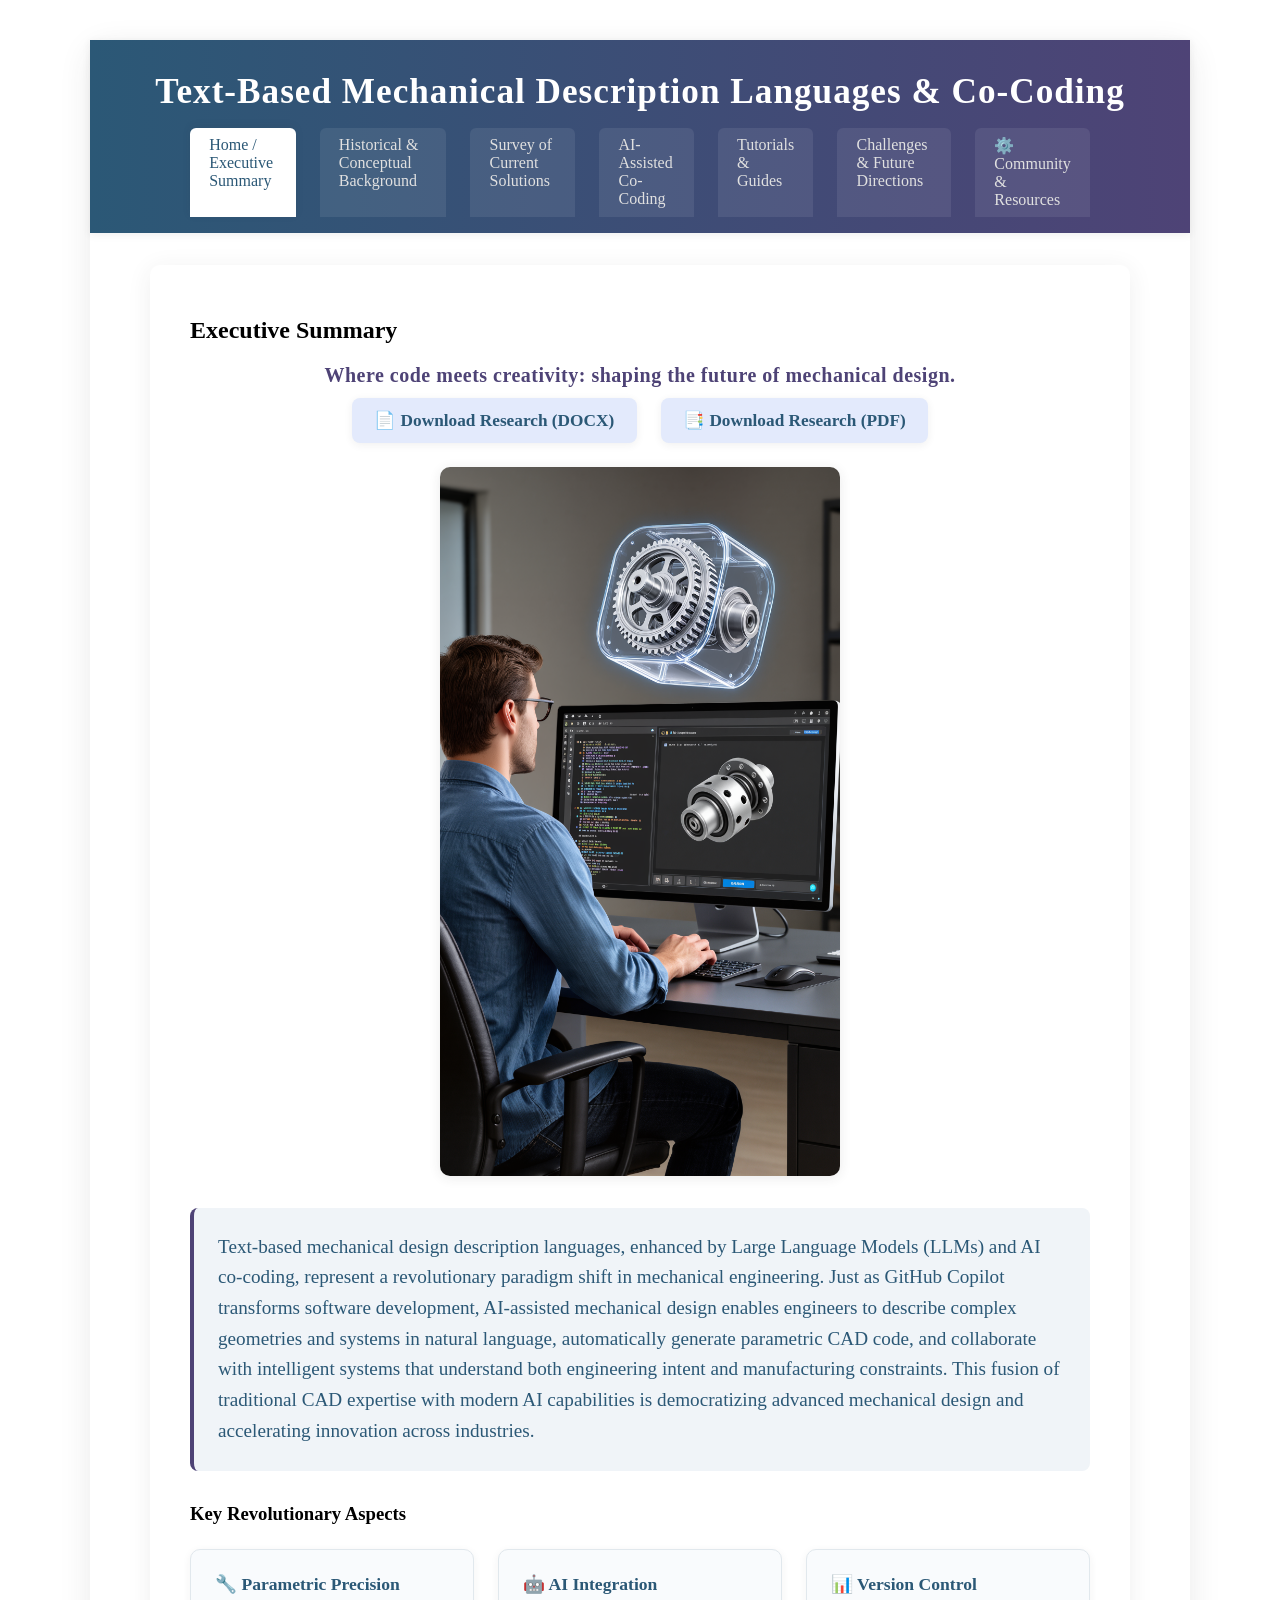
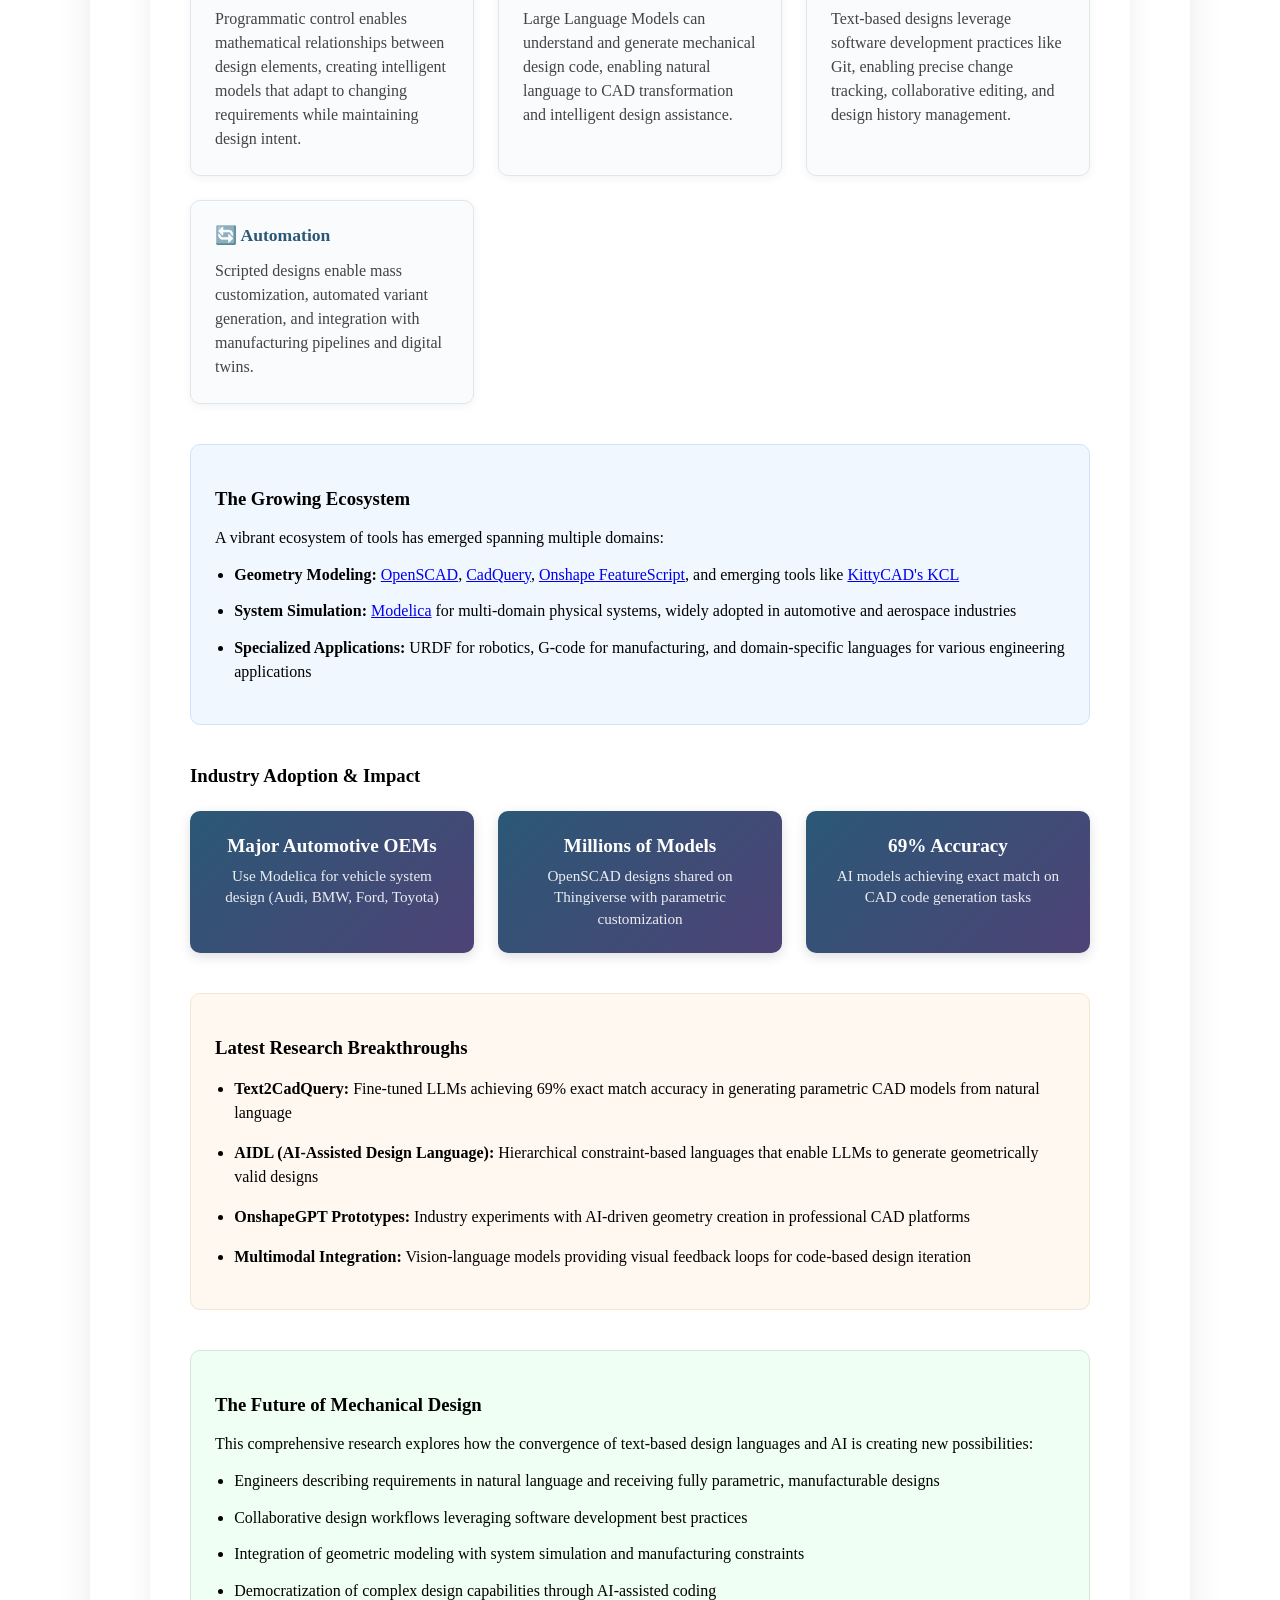
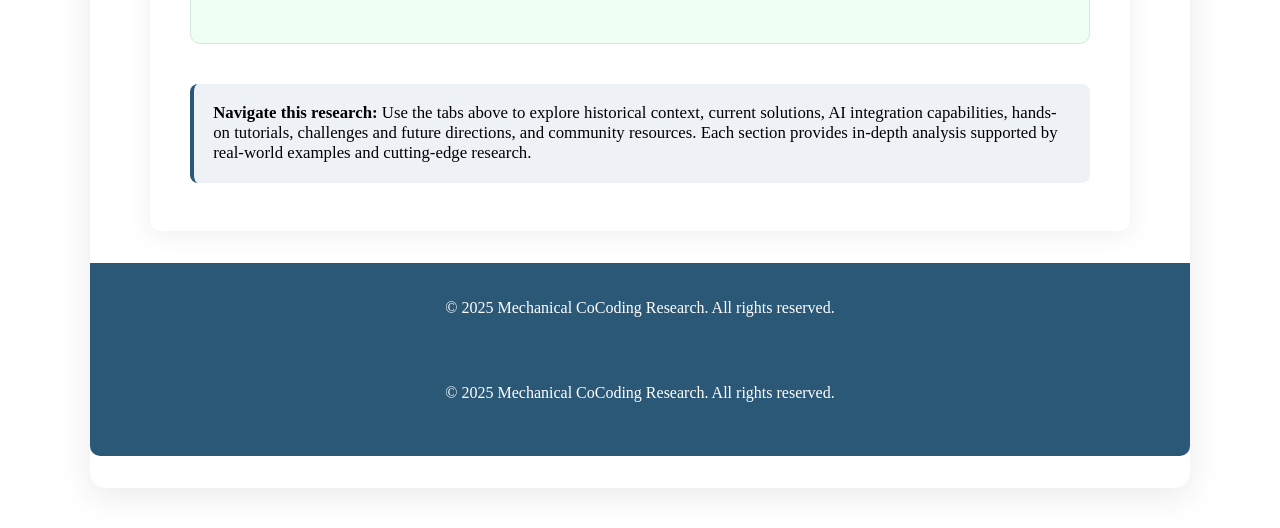
<file: index.html>
<!DOCTYPE html>
<html lang="en">
<head>
    <meta charset="UTF-8">
    <meta name="viewport" content="width=device-width, initial-scale=1.0">
    <title>Text-Based Mechanical Design & Co-Coding Research</title>
    <meta name="description" content="Comprehensive research on text-based mechanical description languages and AI-assisted co-coding for mechanical design">
    <link rel="icon" type="image/svg+xml" href="favicon.svg">
    <link rel="stylesheet" href="style.css">
    <script defer src="script.js"></script>
</head>
<body>
    <div class="site-container">
        <header>
            <h1>Text-Based Mechanical Description Languages & Co-Coding</h1>
            <nav>
                <div class="nav-container">
                    <ul id="tabs">
                <li class="tab active" data-tab="home">Home / Executive Summary</li>
                <li class="tab" data-tab="background">Historical & Conceptual Background</li>
                <li class="tab" data-tab="solutions">Survey of Current Solutions</li>
                <li class="tab" data-tab="ai">AI-Assisted Co-Coding</li>
                <li class="tab" data-tab="tutorials">Tutorials & Guides</li>
                <li class="tab" data-tab="challenges">Challenges & Future Directions</li>
                <li class="tab" data-tab="community">⚙️ Community & Resources</li>
                </ul>
            </div>
        </nav>
    </header>
    <main>
        <section id="home" class="tab-content active">
            <h2>Executive Summary</h2>
            <div class="slogan-block">
                <span class="slogan">Where code meets creativity: shaping the future of mechanical design.</span>
            </div>
            <div class="main-links">
                <a href="Text-Based Mechanical Description Languages and Co-Coding for Mechanical Design.docx" class="doc-link" target="_blank">
                    📄 Download Research (DOCX)
                </a>
                <a href="Text-Based Mechanical Description Languages and Co-Coding for Mechanical Design.pdf" class="pdf-link" target="_blank">
                    📑 Download Research (PDF)
                </a>
            </div>
            <div class="hero-image">
                <img src="openning image.png" alt="Mechanical Design & Coding" style="max-width:400px;width:100%;margin:1.5rem auto;display:block;" />
            </div>
            
            <div class="executive-summary">
                                <p class="summary-lead">
                    Text-based mechanical design description languages, enhanced by Large Language Models (LLMs) and AI co-coding, represent a revolutionary paradigm shift in mechanical engineering. Just as GitHub Copilot transforms software development, AI-assisted mechanical design enables engineers to describe complex geometries and systems in natural language, automatically generate parametric CAD code, and collaborate with intelligent systems that understand both engineering intent and manufacturing constraints. This fusion of traditional CAD expertise with modern AI capabilities is democratizing advanced mechanical design and accelerating innovation across industries.
                </p>
                
                <div class="key-points">
                    <h3>Key Revolutionary Aspects</h3>
                    <div class="point-grid">
                        <div class="point-item">
                            <h4>🔧 Parametric Precision</h4>
                            <p>Programmatic control enables mathematical relationships between design elements, creating intelligent models that adapt to changing requirements while maintaining design intent.</p>
                        </div>
                        <div class="point-item">
                            <h4>🤖 AI Integration</h4>
                            <p>Large Language Models can understand and generate mechanical design code, enabling natural language to CAD transformation and intelligent design assistance.</p>
                        </div>
                        <div class="point-item">
                            <h4>📊 Version Control</h4>
                            <p>Text-based designs leverage software development practices like Git, enabling precise change tracking, collaborative editing, and design history management.</p>
                        </div>
                        <div class="point-item">
                            <h4>🔄 Automation</h4>
                            <p>Scripted designs enable mass customization, automated variant generation, and integration with manufacturing pipelines and digital twins.</p>
                        </div>
                    </div>
                </div>

                <div class="ecosystem-overview">
                    <h3>The Growing Ecosystem</h3>
                    <p>A vibrant ecosystem of tools has emerged spanning multiple domains:</p>
                    <ul class="ecosystem-list">
                        <li><strong>Geometry Modeling:</strong> <a href="https://openscad.org/" target="_blank">OpenSCAD</a>, <a href="https://cadquery.readthedocs.io/" target="_blank">CadQuery</a>, <a href="https://featurescript.onshape.com/" target="_blank">Onshape FeatureScript</a>, and emerging tools like <a href="https://zoo.dev" target="_blank">KittyCAD's KCL</a></li>
                        <li><strong>System Simulation:</strong> <a href="https://www.modelica.org/" target="_blank">Modelica</a> for multi-domain physical systems, widely adopted in automotive and aerospace industries</li>
                        <li><strong>Specialized Applications:</strong> URDF for robotics, G-code for manufacturing, and domain-specific languages for various engineering applications</li>
                    </ul>
                </div>

                <div class="industry-impact">
                    <h3>Industry Adoption & Impact</h3>
                    <div class="impact-stats">
                        <div class="stat-item">
                            <span class="stat-number">Major Automotive OEMs</span>
                            <span class="stat-desc">Use Modelica for vehicle system design (Audi, BMW, Ford, Toyota)</span>
                        </div>
                        <div class="stat-item">
                            <span class="stat-number">Millions of Models</span>
                            <span class="stat-desc">OpenSCAD designs shared on Thingiverse with parametric customization</span>
                        </div>
                        <div class="stat-item">
                            <span class="stat-number">69% Accuracy</span>
                            <span class="stat-desc">AI models achieving exact match on CAD code generation tasks</span>
                        </div>
                    </div>
                </div>

                <div class="research-highlights">
                    <h3>Latest Research Breakthroughs</h3>
                    <ul>
                        <li><strong>Text2CadQuery:</strong> Fine-tuned LLMs achieving 69% exact match accuracy in generating parametric CAD models from natural language</li>
                        <li><strong>AIDL (AI-Assisted Design Language):</strong> Hierarchical constraint-based languages that enable LLMs to generate geometrically valid designs</li>
                        <li><strong>OnshapeGPT Prototypes:</strong> Industry experiments with AI-driven geometry creation in professional CAD platforms</li>
                        <li><strong>Multimodal Integration:</strong> Vision-language models providing visual feedback loops for code-based design iteration</li>
                    </ul>
                </div>

                <div class="future-vision">
                    <h3>The Future of Mechanical Design</h3>
                    <p>This comprehensive research explores how the convergence of text-based design languages and AI is creating new possibilities:</p>
                    <ul>
                        <li>Engineers describing requirements in natural language and receiving fully parametric, manufacturable designs</li>
                        <li>Collaborative design workflows leveraging software development best practices</li>
                        <li>Integration of geometric modeling with system simulation and manufacturing constraints</li>
                        <li>Democratization of complex design capabilities through AI-assisted coding</li>
                    </ul>
                </div>

                <p class="site-navigation"><strong>Navigate this research:</strong> Use the tabs above to explore historical context, current solutions, AI integration capabilities, hands-on tutorials, challenges and future directions, and community resources. Each section provides in-depth analysis supported by real-world examples and cutting-edge research.</p>
            </div>
        </section>
        <section id="background" class="tab-content">
            <h2>Historical & Conceptual Background</h2>
            
            <div class="timeline-section">
                <h3>Evolution of Mechanical Design Paradigms</h3>
                
                <div class="timeline">
                    <div class="timeline-item">
                        <div class="timeline-marker">1963</div>
                        <div class="timeline-content">
                            <h4>Sketchpad Revolution</h4>
                            <p>Ivan Sutherland's <a href="https://en.wikipedia.org/wiki/Sketchpad" target="_blank">Sketchpad</a> introduced the first graphical user interface for design, establishing the foundation for visual interaction paradigms that would dominate CAD for decades.</p>
                        </div>
                    </div>
                    
                    <div class="timeline-item">
                        <div class="timeline-marker">1970s</div>
                        <div class="timeline-content">
                            <h4>PADL - The First Text-Based CAD Language</h4>
                            <p>Herb Voelcker developed <a href="https://en.wikipedia.org/wiki/Part_and_Assembly_Description_Language" target="_blank">PADL</a> (Part and Assembly Description Language), a formal language for solid modeling that was ahead of its time. PADL introduced the revolutionary concept of capturing geometry in human-readable code format, influencing early CAD systems and establishing the theoretical foundation for programmatic design.</p>
                        </div>
                    </div>
                    
                    <div class="timeline-item">
                        <div class="timeline-marker">1980s-90s</div>
                        <div class="timeline-content">
                            <h4>Parametric CAD Renaissance</h4>
                            <p>The rise of parametric CAD reintroduced programming concepts through dimensional parameters and constraints. However, these powerful capabilities remained locked within proprietary binary formats, limiting transparency and collaborative potential.</p>
                        </div>
                    </div>
                    
                    <div class="timeline-item">
                        <div class="timeline-marker">2010</div>
                        <div class="timeline-content">
                            <h4>OpenSCAD: Open Source Text-Based CAD</h4>
                            <p><a href="https://openscad.org/" target="_blank">OpenSCAD</a> emerged as the first widely adopted open-source text-based CAD tool, demonstrating that script-based design could be both powerful and accessible. It enabled the maker community to create parametric, version-controllable designs.</p>
                        </div>
                    </div>
                    
                    <div class="timeline-item">
                        <div class="timeline-marker">2020s</div>
                        <div class="timeline-content">
                            <h4>AI-Assisted Design Era</h4>
                            <p>Large Language Models and tools like GitHub Copilot began revolutionizing text-based design, making programmatic CAD accessible to non-programmers and enabling natural language to CAD transformation.</p>
                        </div>
                    </div>
                </div>
            </div>

            <div class="conceptual-foundations">
                <h3>Conceptual Foundations & Philosophy</h3>
                
                <div class="philosophy-grid">
                    <div class="philosophy-item">
                        <h4>🎯 Precision & Repeatability</h4>
                        <p>Text descriptions are unambiguous and capture design logic through loops, conditionals, and mathematical formulas that would be cumbersome to manage through GUI interactions. Every aspect of the design process is explicit and reproducible.</p>
                    </div>
                    
                    <div class="philosophy-item">
                        <h4>🔍 Transparency</h4>
                        <p>Unlike opaque binary CAD files, text-based designs can be read and understood by both humans and machines. The complete construction process is visible, making design intent clear and modifications straightforward.</p>
                    </div>
                    
                    <div class="philosophy-item">
                        <h4>🔄 Parametric Templates</h4>
                        <p>Designs become easily adjustable templates where changing a few values regenerates the entire model. This fosters reuse and adaptation, enabling mass customization and design variant exploration.</p>
                    </div>
                    
                    <div class="philosophy-item">
                        <h4>🤝 Collaborative Engineering</h4>
                        <p>Text files enable software development practices like version control, diff comparison, and collaborative editing. Teams can track changes precisely and merge contributions seamlessly.</p>
                    </div>
                </div>
            </div>

            <div class="market-evolution">
                <h3>Market Evolution & Adoption Patterns</h3>
                
                <div class="adoption-analysis">
                    <div class="adoption-phase">
                        <h4>Early Phase (1970s-2000s): Research & Niche Use</h4>
                        <ul>
                            <li>Text-based modeling limited to researchers and programmers</li>
                            <li>Complex free-form surfaces easier to sculpt in GUI environments</li>
                            <li>Code-based CAD represented only ~1% of overall CAD market</li>
                            <li>Primarily used for highly regular/parametric designs (gears, enclosures, lattice structures)</li>
                        </ul>
                    </div>
                    
                    <div class="adoption-phase">
                        <h4>Growth Phase (2000s-2010s): Open Source Community</h4>
                        <ul>
                            <li>OpenSCAD democratized script-based CAD for maker communities</li>
                            <li>Thingiverse Customizer enabled GUI interaction with parametric code</li>
                            <li>Open hardware projects adopted text-based designs for reproducibility</li>
                            <li>Version control advantages became apparent for collaborative projects</li>
                        </ul>
                    </div>
                    
                    <div class="adoption-phase">
                        <h4>Acceleration Phase (2010s-Present): Industry Integration</h4>
                        <ul>
                            <li>Onshape introduced FeatureScript for commercial CAD platforms</li>
                            <li>Modelica gained widespread adoption in automotive and aerospace</li>
                            <li>AI/LLM integration dramatically lowered barriers to entry</li>
                            <li>Hybrid GUI-code workflows emerged in professional environments</li>
                        </ul>
                    </div>
                </div>
            </div>

            <div class="paradigm-comparison">
                <h3>Text-Based vs. Traditional CAD Paradigms</h3>
                
                <table class="comparison-table">
                    <thead>
                        <tr>
                            <th>Aspect</th>
                            <th>Traditional GUI-Based CAD</th>
                            <th>Text-Based Design Languages</th>
                        </tr>
                    </thead>
                    <tbody>
                        <tr>
                            <td><strong>Design Process</strong></td>
                            <td>Interactive sketching, feature manipulation</td>
                            <td>Declarative programming, algorithmic construction</td>
                        </tr>
                        <tr>
                            <td><strong>Parametrization</strong></td>
                            <td>GUI-driven parameter editing</td>
                            <td>Direct variable manipulation in code</td>
                        </tr>
                        <tr>
                            <td><strong>Version Control</strong></td>
                            <td>Binary file comparison, limited diff capability</td>
                            <td>Line-by-line change tracking, Git integration</td>
                        </tr>
                        <tr>
                            <td><strong>Collaboration</strong></td>
                            <td>File sharing, check-in/check-out systems</td>
                            <td>Distributed version control, merge capabilities</td>
                        </tr>
                        <tr>
                            <td><strong>Automation</strong></td>
                            <td>Macro recording, limited scripting</td>
                            <td>Full programmatic control, AI assistance</td>
                        </tr>
                        <tr>
                            <td><strong>Learning Curve</strong></td>
                            <td>Intuitive for visual thinkers</td>
                            <td>Requires programming concepts</td>
                        </tr>
                        <tr>
                            <td><strong>Design Intent</strong></td>
                            <td>Implicit in feature history</td>
                            <td>Explicit in code logic and comments</td>
                        </tr>
                    </tbody>
                </table>
            </div>

            <div class="current-landscape">
                <h3>Today's Landscape: Convergence & Innovation</h3>
                
                <p>The landscape is rapidly evolving as the boundaries between text-based and traditional CAD blur. Modern developments include:</p>
                
                <div class="landscape-trends">
                    <div class="trend-item">
                        <h4>🔬 AI-Powered Design Generation</h4>
                        <p>Large Language Models can now interpret natural language design requirements and generate functional CAD code, dramatically lowering the barrier to entry for programmatic design.</p>
                    </div>
                    
                    <div class="trend-item">
                        <h4>🏭 Industrial Adoption</h4>
                        <p>Major automotive manufacturers (Audi, BMW, Ford, Toyota) extensively use Modelica for vehicle system design, while companies like PTC explore AI integration in commercial CAD platforms.</p>
                    </div>
                    
                    <div class="trend-item">
                        <h4>🌐 Cloud-Native Platforms</h4>
                        <p>Services like KittyCAD are building cloud-native CAD platforms specifically designed for text-based design and AI integration, suggesting a fundamental shift in how CAD infrastructure is conceived.</p>
                    </div>
                    
                    <div class="trend-item">
                        <h4>🔧 Hybrid Workflows</h4>
                        <p>Modern CAD platforms increasingly offer both GUI and scripting interfaces, allowing engineers to choose the best approach for each design task or combine both methods seamlessly.</p>
                    </div>
                </div>
            </div>

            <div class="key-resources">
                <h3>Key Historical References & Resources</h3>
                <ul>
                    <li><a href="https://en.wikipedia.org/wiki/Part_and_Assembly_Description_Language" target="_blank">PADL (Part and Assembly Description Language)</a> - The foundational text-based solid modeling language</li>
                    <li><a href="https://en.wikipedia.org/wiki/Sketchpad" target="_blank">Sketchpad</a> - The first graphical CAD system that established GUI paradigms</li>
                    <li><a href="https://openscad.org/" target="_blank">OpenSCAD</a> - The breakthrough open-source text-based CAD tool</li>
                    <li><a href="https://cadquery.readthedocs.io/" target="_blank">CadQuery</a> - Modern Python-based CAD scripting framework</li>
                    <li><a href="https://www.modelica.org/" target="_blank">Modelica</a> - Industry-standard equation-based system modeling language</li>
                    <li><a href="https://featurescript.onshape.com/" target="_blank">Onshape FeatureScript</a> - Commercial CAD platform's scripting language</li>
                    <li><a href="https://en.wikipedia.org/wiki/Hardware_description_language" target="_blank">Hardware Description Languages</a> - The electronic design automation precedent</li>
                </ul>
            </div>

            <div class="section-footer">
                <p><strong>Deep Dive:</strong> For comprehensive historical analysis and detailed technical comparisons, see the <a href="Text-Based Mechanical Description Languages and Co-Coding for Mechanical Design.pdf" target="_blank">full research report (PDF)</a> or <a href="Text-Based Mechanical Description Languages and Co-Coding for Mechanical Design.docx" target="_blank">download the DOCX version</a>.</p>
            </div>
        </section>
        <section id="solutions" class="tab-content">
            <h2>Survey of Current Solutions</h2>
            <p>
                The landscape of text-based mechanical description languages and tools is rapidly expanding. Below is an overview of the most prominent solutions, their capabilities, and use cases in both industry and maker communities.
            </p>
            <h3>Major Tools & Languages</h3>
            <ul>
                <li><strong><a href="https://openscad.org/" target="_blank">OpenSCAD</a></strong>: An open-source scripting language and tool focused on constructive solid geometry (CSG). It excels at parametric designs and is widely used in 3D printing and open hardware projects. <a href="https://www.thingiverse.com/customizer" target="_blank">Thingiverse Customizer</a> integrates OpenSCAD for easy model customization.</li>
                <li><strong><a href="https://cadquery.readthedocs.io/en/latest/" target="_blank">CadQuery</a></strong>: A Python-based CAD scripting framework that wraps the powerful OpenCASCADE geometry kernel. CadQuery offers a high-level, design-intent-driven API and is suitable for complex, parametric models.</li>
                <li><strong><a href="https://www.modelica.org/" target="_blank">Modelica</a></strong>: An equation-based, object-oriented language for modeling complex mechanical, electrical, and multi-domain systems. Widely used in automotive and industrial simulation.</li>
                <li><strong><a href="https://featurescript.onshape.com/" target="_blank">Onshape FeatureScript</a></strong>: A custom scripting language for Onshape’s cloud CAD platform, enabling users to create custom features and automate design workflows.</li>
                <li><strong><a href="https://www.freecadweb.org/" target="_blank">FreeCAD</a></strong>: An open-source parametric 3D modeler with Python scripting support, suitable for both beginners and advanced users.</li>
            </ul>
            <h3>Feature Comparison</h3>
            <table class="feature-table">
                <thead>
                    <tr>
                        <th>Tool</th>
                        <th>Language</th>
                        <th>Parametric</th>
                        <th>Simulation</th>
                        <th>Open Source</th>
                        <th>Industry Use</th>
                    </tr>
                </thead>
                <tbody>
                    <tr>
                        <td><a href="https://openscad.org/" target="_blank">OpenSCAD</a></td>
                        <td>Custom</td>
                        <td>Yes</td>
                        <td>No</td>
                        <td>Yes</td>
                        <td>Hobbyist</td>
                    </tr>
                    <tr>
                        <td><a href="https://cadquery.readthedocs.io/en/latest/" target="_blank">CadQuery</a></td>
                        <td>Python</td>
                        <td>Yes</td>
                        <td>No</td>
                        <td>Yes</td>
                        <td>Industry/Hobbyist</td>
                    </tr>
                    <tr>
                        <td><a href="https://www.modelica.org/" target="_blank">Modelica</a></td>
                        <td>Modelica</td>
                        <td>Yes</td>
                        <td>Yes</td>
                        <td>Yes</td>
                        <td>Industry</td>
                    </tr>
                    <tr>
                        <td><a href="https://featurescript.onshape.com/" target="_blank">FeatureScript</a></td>
                        <td>Custom (JavaScript-like)</td>
                        <td>Yes</td>
                        <td>No</td>
                        <td>No</td>
                        <td>Industry</td>
                    </tr>
                    <tr>
                        <td><a href="https://www.freecadweb.org/" target="_blank">FreeCAD</a></td>
                        <td>Python</td>
                        <td>Yes</td>
                        <td>Limited</td>
                        <td>Yes</td>
                        <td>Industry/Hobbyist</td>
                    </tr>
                </tbody>
            </table>
            <h3>Community Resources</h3>
            <ul>
                <li><a href="https://forum.openscad.org/" target="_blank">OpenSCAD Forum</a></li>
                <li><a href="https://forum.freecad.org/" target="_blank">FreeCAD Forum</a></li>
                <li><a href="https://stackoverflow.com/questions/tagged/cadquery" target="_blank">CadQuery on Stack Overflow</a></li>
                <li><a href="https://www.modelica.org/community" target="_blank">Modelica Community</a></li>
            </ul>
            <h3>Case Studies & Community Examples</h3>
            <ul>
                <li><a href="https://www.thingiverse.com/" target="_blank">Thingiverse</a>: Community-driven repository of 3D printable models, many created with OpenSCAD scripts.</li>
                <li><a href="https://www.openmodelica.org/" target="_blank">OpenModelica</a>: Open-source Modelica-based simulation environment used in automotive and industrial applications.</li>
                <li><a href="https://cadquery.readthedocs.io/en/latest/examples.html" target="_blank">CadQuery Example Gallery</a>: Showcase of parametric CAD models built with CadQuery.</li>
                <li><a href="https://forum.freecad.org/" target="_blank">FreeCAD Forum</a>: Active community sharing scripts, models, and tutorials.</li>
            </ul>
            <p>
                For more details, see the <a href="Text-Based Mechanical Description Languages and Co-Coding for Mechanical Design.pdf" target="_blank">full research report (PDF)</a> or <a href="Text-Based Mechanical Description Languages and Co-Coding for Mechanical Design.docx" target="_blank">download the DOCX</a>.
            </p>
        </section>
        <section id="ai" class="tab-content">
            <h3>Video Showcase</h3>
            <div class="video-grid">
                <div class="video-item">
                    <iframe width="360" height="215" src="https://www.youtube.com/embed/KrFttd5D1cw" title="AI-Assisted Mechanical Design Example 1" frameborder="0" allowfullscreen></iframe>
                    <p>AI-Assisted Mechanical Design Example 1</p>
                </div>
                <div class="video-item">
                    <iframe width="360" height="215" src="https://www.youtube.com/embed/UNAvnAT9nZY" title="AI-Assisted Mechanical Design Example 2" frameborder="0" allowfullscreen></iframe>
                    <p>AI-Assisted Mechanical Design Example 2</p>
                </div>
                <div class="video-item">
                    <iframe width="360" height="215" src="https://www.youtube.com/embed/HLbMCvdClrM" title="AI-Assisted Mechanical Design Example 3" frameborder="0" allowfullscreen></iframe>
                    <p>AI-Assisted Mechanical Design Example 3</p>
                </div>
                <div class="video-item">
                    <iframe width="360" height="215" src="https://www.youtube.com/embed/0Di3yByqEIo" title="AI-Assisted Mechanical Design Example 4" frameborder="0" allowfullscreen></iframe>
                    <p>AI-Assisted Mechanical Design Example 4</p>
                </div>
            </div>
            <h2>AI-Assisted Co-Coding</h2>
            <p>
                The integration of artificial intelligence, especially large language models (LLMs), is transforming how engineers and designers interact with text-based mechanical description languages. AI-assisted co-coding leverages tools like <a href="https://github.com/features/copilot" target="_blank">GitHub Copilot</a> and other LLMs to generate, autocomplete, and optimize CAD scripts and parametric models from natural language or partial code.
            </p>
            <h3>Key Capabilities</h3>
            <ul>
                <li><strong>Natural Language to CAD:</strong> AI can translate design requirements or descriptions into code for tools like OpenSCAD, CadQuery, or Modelica.</li>
                <li><strong>Auto-completion & Suggestions:</strong> LLMs assist with code completion, error correction, and design space exploration.</li>
                <li><strong>Design Optimization:</strong> AI can propose parametric variations, optimize geometry, and automate repetitive tasks.</li>
                <li><strong>Integration with Workflows:</strong> AI tools are increasingly being integrated into CAD platforms and IDEs, streamlining the design process.</li>
            </ul>
            <h3>Examples & Resources</h3>
            <ul>
                <li><a href="https://github.com/features/copilot" target="_blank">GitHub Copilot</a>: AI-powered code completion and generation for mechanical design scripts.</li>
                <li><a href="https://blog.openscad.org/2023/ai-assisted-openscad/" target="_blank">AI-Assisted OpenSCAD</a>: Experiments and demos of LLMs generating OpenSCAD code from natural language.</li>
                <li><a href="https://cadquery.readthedocs.io/en/latest/examples.html" target="_blank">CadQuery AI Examples</a>: Community projects using AI to generate parametric CAD models.</li>
                <li><a href="https://www.modelica.org/publications" target="_blank">Modelica Research Papers</a>: Studies on AI integration in system modeling and simulation.</li>
            </ul>
            <p>
                AI-assisted co-coding is making text-based mechanical design more accessible, efficient, and innovative. For more details, see the <a href="Text-Based Mechanical Description Languages and Co-Coding for Mechanical Design.pdf" target="_blank">full research report (PDF)</a> or <a href="Text-Based Mechanical Description Languages and Co-Coding for Mechanical Design.docx" target="_blank">download the DOCX</a>.
            </p>
        </section>
        <section id="tutorials" class="tab-content">
            <h2>Tutorials & Guides</h2>
                <p>
                    Get started with text-based mechanical design using these step-by-step tutorials and sample projects. Each guide includes code snippets, links to documentation, and community resources.
                </p>
                <h2>Tutorials & Guides</h2>
                <p class="section-intro">
                    Get started with text-based mechanical design using these step-by-step tutorials and sample projects. Each guide includes code snippets, links to documentation, and community resources.
                </p>
                <div class="tutorial-section">
                    <h3>OpenSCAD: Scripted 3D CAD Modeling</h3>
                    <ul>
                        <li><a href="https://openscad.org/" target="_blank">Official OpenSCAD Documentation</a></li>
                        <li><a href="https://www.youtube.com/watch?v=2mZy4Y4qVjY" target="_blank">OpenSCAD Tutorial for Beginners (YouTube)</a></li>
                        <li><a href="https://www.thingiverse.com/customizer" target="_blank">Thingiverse Customizer</a> – Explore parametric models</li>
                    </ul>
                    <pre class="code-block"><code>// Example: Parametric cube in OpenSCAD
        size = 30;
        cube([size, size, size]);
        </code></pre>
                </div>
                <div class="tutorial-section">
                    <h3>CadQuery: Python-Based CAD Scripting</h3>
                    <ul>
                        <li><a href="https://cadquery.readthedocs.io/en/latest/" target="_blank">CadQuery Documentation</a></li>
                        <li><a href="https://www.youtube.com/watch?v=Qw7w3yQvFqA" target="_blank">CadQuery: Python-based Parametric CAD (YouTube)</a></li>
                        <li><a href="https://cadquery.readthedocs.io/en/latest/examples.html" target="_blank">Example Gallery</a></li>
                    </ul>
                    <pre class="code-block"><code># Example: Parametric box in CadQuery
        import cadquery as cq
        result = cq.Workplane("XY").box(30, 30, 30)
        </code></pre>
                </div>
                <div class="tutorial-section">
                    <h3>Modelica: Equation-Based System Simulation</h3>
                    <ul>
                        <li><a href="https://www.modelica.org/" target="_blank">Modelica Official Site</a></li>
                        <li><a href="https://www.youtube.com/watch?v=Qw6uXhQZl7A" target="_blank">Introduction to Modelica (YouTube)</a></li>
                        <li><a href="https://www.openmodelica.org/" target="_blank">OpenModelica</a> – Free Modelica environment</li>
                    </ul>
                    <pre class="code-block"><code>// Example: Simple mass-spring-damper in Modelica
        model MassSpringDamper
          parameter Real m = 1;
          parameter Real k = 100;
          parameter Real d = 0.2;
          Real x, v;
          equation
            m*der(v) + d*v + k*x = 0;
            der(x) = v;
        end MassSpringDamper;
        </code></pre>
                </div>
                <div class="tutorial-section">
                    <h3>Community Resources</h3>
                    <ul>
                        <li><a href="https://forum.openscad.org/" target="_blank">OpenSCAD Forum</a></li>
                        <li><a href="https://forum.freecad.org/" target="_blank">FreeCAD Forum</a></li>
                        <li><a href="https://stackoverflow.com/questions/tagged/cadquery" target="_blank">CadQuery on Stack Overflow</a></li>
                        <li><a href="https://www.modelica.org/community" target="_blank">Modelica Community</a></li>
                    </ul>
                </div>
        </section>
        <section id="challenges" class="tab-content">
            <h2>Challenges & Future Directions</h2>
            <div class="challenges-section">
                <h3>Current Challenges</h3>
                <ul>
                    <li><strong>Steep Learning Curve:</strong> Many engineers are accustomed to GUI-based CAD tools. Adopting text-based languages requires programming skills and familiarity with new paradigms.</li>
                    <li><strong>Integration with Traditional Workflows:</strong> Bridging the gap between code-centric and GUI-centric design environments remains a technical and cultural challenge.</li>
                    <li><strong>Limited Support for Free-Form Geometry:</strong> Text-based tools excel at parametric and regular shapes, but complex organic forms are still easier to create in graphical CAD.</li>
                    <li><strong>Tooling & Ecosystem Maturity:</strong> Some text-based CAD tools lack advanced features, robust libraries, or seamless interoperability with industry-standard software.</li>
                    <li><strong>Collaboration & Versioning:</strong> While code-based design benefits from version control, collaborative editing and visualization tools are still evolving.</li>
                    <li><strong>AI Limitations:</strong> AI-assisted co-coding is promising, but current models may generate incorrect or suboptimal designs and require expert review.</li>
                </ul>
                <h3>Open Research Questions</h3>
                <ul>
                    <li>How can AI and LLMs be further integrated to automate and optimize mechanical design workflows?</li>
                    <li>What are the best practices for combining code-based and GUI-based design approaches?</li>
                    <li>How can text-based languages evolve to better support free-form and complex geometries?</li>
                    <li>What new collaboration models and tools can enhance team-based mechanical co-coding?</li>
                    <li>How can education and training lower the barrier for engineers to adopt programmatic design?</li>
                </ul>
                <h3>Future Opportunities</h3>
                <ul>
                    <li>Development of hybrid CAD platforms that seamlessly blend scripting and graphical modeling.</li>
                    <li>Advances in AI-driven design assistants for real-time feedback, error correction, and optimization.</li>
                    <li>Expansion of open-source libraries and community resources for text-based mechanical design.</li>
                    <li>Greater adoption of code-centric workflows in industry, especially for highly parametric or customizable products.</li>
                    <li>Research into new languages and paradigms for describing mechanical systems programmatically.</li>
                </ul>
                <p class="section-intro">For more insights, see the <a href="Text-Based Mechanical Description Languages and Co-Coding for Mechanical Design.pdf" target="_blank">full research report (PDF)</a> or <a href="Text-Based Mechanical Description Languages and Co-Coding for Mechanical Design.docx" target="_blank">download the DOCX</a>.</p>
            </div>
        </section>
        <section id="community" class="tab-content">
            <h2>Community & Resources</h2>
            <div class="community-section">
                <h3>Discussion Forums & Groups</h3>
                <ul>
                    <li><a href="https://forum.openscad.org/" target="_blank">OpenSCAD Forum</a> – Scripting, troubleshooting, and sharing models</li>
                    <li><a href="https://forum.freecad.org/" target="_blank">FreeCAD Forum</a> – Python scripting, parametric modeling, and community support</li>
                    <li><a href="https://stackoverflow.com/questions/tagged/cadquery" target="_blank">CadQuery on Stack Overflow</a> – Q&A for Python-based CAD scripting</li>
                    <li><a href="https://www.modelica.org/community" target="_blank">Modelica Community</a> – System modeling, simulation, and research</li>
                    <li><a href="https://www.reddit.com/r/cad/" target="_blank">Reddit r/cad</a> – General CAD discussions and advice</li>
                </ul>
                <h3>Recommended Books & Articles</h3>
                <ul>
                    <li><a href="https://openscad.org/cheatsheet/" target="_blank">OpenSCAD CheatSheet</a> – Quick reference for scripting</li>
                    <li><a href="https://cadquery.readthedocs.io/en/latest/introduction.html" target="_blank">CadQuery Introduction</a> – Getting started with Python CAD</li>
                    <li><a href="https://www.modelica.org/publications" target="_blank">Modelica Publications</a> – Research papers and technical articles</li>
                    <li><a href="https://www.freecadweb.org/wiki/Main_Page" target="_blank">FreeCAD Wiki</a> – Tutorials and documentation</li>
                </ul>
                <h3>Videos & Tutorials</h3>
                <ul>
                    <li><a href="https://www.youtube.com/results?search_query=openscad+tutorial" target="_blank">OpenSCAD Tutorials on YouTube</a></li>
                    <li><a href="https://www.youtube.com/results?search_query=cadquery+tutorial" target="_blank">CadQuery Tutorials on YouTube</a></li>
                    <li><a href="https://www.youtube.com/results?search_query=modelica+tutorial" target="_blank">Modelica Tutorials on YouTube</a></li>
                </ul>
                <h3>Contact & Feedback</h3>
                <p>If you have suggestions, want to share resources, or wish to connect, please <a href="mailto:info@mechanical-cocode.org">email us</a> or <a href="https://github.com/avisalmon/mechanical_cocode" target="_blank">open an issue on GitHub</a>.</p>
            </div>
        </section>
    </main>
    <footer>
        <p>&copy; 2025 Mechanical CoCoding Research. All rights reserved.</p>
        <footer>
            <p>&copy; 2025 Mechanical CoCoding Research. All rights reserved.</p>
        </footer>
    </div>
</file>
<file: style.css>
body {
/* Navbar menu container styling */
.nav-container {
    max-width: 900px;
    margin: 0 auto;
    padding: 0 2rem;
    display: flex;
    justify-content: center;
}
/* Site container styling */
.site-container {
    max-width: 1100px;
    margin: 2.5rem auto;
    background: #fff;
    border-radius: 16px;
    box-shadow: 0 8px 32px rgba(46,49,49,0.10);
    padding: 0 0 2rem 0;
}
/* Executive Summary styling */
.executive-summary {
    margin-top: 2rem;
}

.summary-lead {
    font-size: 1.2em;
    line-height: 1.6;
    color: #2b5876;
    font-weight: 500;
    background: #f0f4f8;
    padding: 1.5rem;
    border-radius: 8px;
    border-left: 4px solid #4e4376;
    margin-bottom: 2rem;
}

.key-points {
    margin: 2rem 0;
}

.point-grid {
    display: grid;
    grid-template-columns: repeat(auto-fit, minmax(280px, 1fr));
    gap: 1.5rem;
    margin: 1.5rem 0;
}

.point-item {
    background: #f9fbfd;
    padding: 1.5rem;
    border-radius: 10px;
    border: 1px solid #e1e8ed;
    box-shadow: 0 2px 8px rgba(46,49,49,0.06);
}

.point-item h4 {
    margin: 0 0 0.8rem 0;
    color: #2b5876;
    font-size: 1.1em;
}

.point-item p {
    margin: 0;
    color: #444;
    line-height: 1.5;
}

.ecosystem-overview {
    margin: 2.5rem 0;
    padding: 1.5rem;
    background: #f0f7ff;
    border-radius: 10px;
    border: 1px solid #d1e3f8;
}

.ecosystem-list {
    margin: 1rem 0;
    padding-left: 1.2rem;
}

.ecosystem-list li {
    margin-bottom: 0.8rem;
    line-height: 1.5;
}

.industry-impact {
    margin: 2.5rem 0;
}

.impact-stats {
    display: grid;
    grid-template-columns: repeat(auto-fit, minmax(250px, 1fr));
    gap: 1.5rem;
    margin: 1.5rem 0;
}

.stat-item {
    text-align: center;
    padding: 1.5rem;
    background: linear-gradient(135deg, #2b5876 0%, #4e4376 100%);
    color: white;
    border-radius: 10px;
    box-shadow: 0 4px 12px rgba(46,49,49,0.15);
}

.stat-number {
    display: block;
    font-size: 1.2em;
    font-weight: 700;
    margin-bottom: 0.5rem;
}

.stat-desc {
    display: block;
    font-size: 0.95em;
    opacity: 0.9;
    line-height: 1.4;
}

.research-highlights {
    margin: 2.5rem 0;
    padding: 1.5rem;
    background: #fff8f0;
    border-radius: 10px;
    border: 1px solid #f4e5d3;
}

.research-highlights ul {
    margin: 1rem 0;
    padding-left: 1.2rem;
}

.research-highlights li {
    margin-bottom: 1rem;
    line-height: 1.5;
}

.future-vision {
    margin: 2.5rem 0;
    padding: 1.5rem;
    background: #f0fff4;
    border-radius: 10px;
    border: 1px solid #d4e8d9;
}

.future-vision ul {
    margin: 1rem 0;
    padding-left: 1.2rem;
}

.future-vision li {
    margin-bottom: 0.8rem;
    line-height: 1.5;
}

.site-navigation {
    margin-top: 2.5rem;
    padding: 1.2rem;
    background: #eef2f7;
    border-radius: 8px;
    font-size: 1.05em;
    border-left: 4px solid #2b5876;
}

/* Executive Summary slogan and hero image styling */
.slogan-block {
    text-align: center;
    margin: 1.2rem 0 0.7rem 0;
}
.slogan {
    font-size: 1.25em;
    color: #4e4376;
    font-weight: 600;
    letter-spacing: 0.5px;
    display: inline-block;
}
.hero-image {
    text-align: center;
    margin-bottom: 1.5rem;
}
.hero-image img {
    max-width: 340px;
    width: 100%;
    border-radius: 10px;
    box-shadow: 0 2px 12px rgba(46,49,49,0.10);
}
.tab-icon {
    height: 1em;
    vertical-align: middle;
    margin-right: 0.4em;
}
/* Community & Resources section styling */
.community-section {
    margin-bottom: 2.5rem;
    padding: 1.2rem 1.5rem;
    background: #f7f9fb;
    border-radius: 8px;
    box-shadow: 0 2px 8px rgba(46,49,49,0.05);
}
.community-section h3 {
    color: #2b5876;
    margin-top: 2rem;
    margin-bottom: 0.7rem;
}
.community-section ul {
    margin-bottom: 1.5rem;
    padding-left: 1.2em;
}
.community-section li {
    margin-bottom: 0.7em;
    font-size: 1.08em;
    color: #333;
}
.community-section p {
    font-size: 1.08em;
    color: #444;
}
/* Challenges & Future Directions section styling */
.challenges-section {
    margin-bottom: 2.5rem;
    padding: 1.2rem 1.5rem;
    background: #f7f9fb;
    border-radius: 8px;
    box-shadow: 0 2px 8px rgba(46,49,49,0.05);
}
.challenges-section h3 {
    color: #2b5876;
    margin-top: 2rem;
    margin-bottom: 0.7rem;
}
.challenges-section ul {
    margin-bottom: 1.5rem;
    padding-left: 1.2em;
}
.challenges-section li {
    margin-bottom: 0.7em;
    font-size: 1.08em;
    color: #333;
}
/* Tutorials & Guides section styling */
.tutorial-section {
    margin-bottom: 2.5rem;
    padding: 1.2rem 1.5rem;
    background: #f7f9fb;
    border-radius: 8px;
    box-shadow: 0 2px 8px rgba(46,49,49,0.05);
}
.tutorial-section h3 {
    color: #2b5876;
    margin-top: 0;
}
.section-intro {
    font-size: 1.15em;
    margin-bottom: 1.5rem;
    color: #444;
}
.code-block {
    background: #e3eafc;
    border-radius: 6px;
    padding: 1em;
    font-size: 1.05em;
    overflow-x: auto;
    margin: 1em 0;
    box-shadow: 0 1px 4px rgba(46,49,49,0.07);
}
.code-block code {
    font-family: 'Fira Mono', 'Consolas', 'Menlo', monospace;
    color: #2b5876;
    background: none;
    font-size: 1em;
}
/* Video grid styling for embedded YouTube videos */
.video-grid {
    display: flex;
    flex-wrap: wrap;
    gap: 2rem;
    justify-content: center;
    margin: 2rem 0 1rem 0;
}
.video-item {
    flex: 1 1 360px;
    max-width: 360px;
    text-align: center;
}
.video-item p {
    margin-top: 0.5em;
    font-size: 1em;
    color: #2b5876;
    font-weight: 500;
}
@media (max-width: 900px) {
    .video-grid {
        flex-direction: column;
        align-items: center;
    }
    .video-item {
        max-width: 100%;
    }
}
/* Feature comparison table styling */
.feature-table {
    width: 100%;
    border-collapse: collapse;
    margin-bottom: 1.5em;
    font-size: 1em;
}
.feature-table th, .feature-table td {
    padding: 0.5em;
    border: 1px solid #bfcbe6;
    text-align: left;
}
.feature-table thead tr {
    background: #e3eafc;
}
.feature-table tbody tr:nth-child(even) {
    background: #f7f9fb;
}
.feature-table a {
    color: #2b5876;
    text-decoration: underline;
    font-weight: 500;
}
/* Main research links styling */
.main-links {
    display: flex;
    gap: 1.5rem;
    justify-content: center;
    margin-bottom: 1.5rem;
}
.main-links a {
    display: inline-flex;
    align-items: center;
    background: #e3eafc;
    color: #2b5876;
    font-weight: 600;
    text-decoration: none;
    padding: 0.7em 1.3em;
    border-radius: 8px;
    box-shadow: 0 2px 8px rgba(46,49,49,0.07);
    transition: background 0.2s, color 0.2s, box-shadow 0.2s;
    font-size: 1.08em;
}
.main-links a:hover {
    background: #d1e0fa;
    color: #4e4376;
    box-shadow: 0 4px 16px rgba(46,49,49,0.13);
}

body {
    font-family: 'Segoe UI', Arial, sans-serif;
    background: #f7f9fb;
    color: #222;
    margin: 0;
    padding: 0;
}
header {
    background: linear-gradient(90deg, #2b5876 0%, #4e4376 100%);
    color: #fff;
    padding: 2rem 0 1rem 0;
    box-shadow: 0 2px 8px rgba(46, 49, 49, 0.08);
}
header h1 {
    margin: 0 0 1rem 0;
    font-size: 2.2rem;
    text-align: center;
    letter-spacing: 1px;
}
nav {
    display: flex;
    justify-content: center;
}
#tabs {
    list-style: none;
    display: flex;
    gap: 1.5rem;
    padding: 0;
    margin: 0;
}
.tab {
    cursor: pointer;
    padding: 0.5rem 1.2rem;
    border-radius: 6px 6px 0 0;
    background: rgba(255,255,255,0.08);
    transition: background 0.2s, color 0.2s;
    font-weight: 500;
    color: #e0e0e0;
}
.tab.active {
    background: #fff;
    color: #2b5876;
    box-shadow: 0 -2px 8px rgba(46, 49, 49, 0.08);
}
main {
    max-width: 900px;
    margin: 2rem auto;
    background: #fff;
    border-radius: 10px;
    box-shadow: 0 4px 24px rgba(46, 49, 49, 0.08);
    padding: 2rem 2.5rem;
}
.tab-content {
    display: none;
}
.tab-content.active {
    display: block;
    animation: fadeIn 0.4s;
}
@keyframes fadeIn {
    from { opacity: 0; }
    to { opacity: 1; }
}
footer {
    text-align: center;
    padding: 1.2rem 0;
    background: #2b5876;
    color: #fff;
    margin-top: 2rem;
    border-radius: 0 0 10px 10px;
    font-size: 1rem;
}
@media (max-width: 600px) {
    main {
        padding: 1rem 0.5rem;
    }
    #tabs {
        gap: 0.5rem;
        flex-wrap: wrap;
    }
    header h1 {
        font-size: 1.3rem;
    }
}

/* Historical Background styling */
.timeline-section {
    margin: 2rem 0;
}

.timeline {
    position: relative;
    margin: 2rem 0;
    padding-left: 2rem;
}

.timeline::before {
    content: '';
    position: absolute;
    left: 1rem;
    top: 0;
    bottom: 0;
    width: 2px;
    background: linear-gradient(to bottom, #2b5876, #4e4376);
}

.timeline-item {
    position: relative;
    margin-bottom: 2rem;
    padding-left: 2rem;
}

.timeline-marker {
    position: absolute;
    left: -1.5rem;
    top: 0.5rem;
    width: 4rem;
    height: 2rem;
    background: linear-gradient(135deg, #2b5876, #4e4376);
    color: white;
    border-radius: 1rem;
    display: flex;
    align-items: center;
    justify-content: center;
    font-weight: 700;
    font-size: 0.8em;
    box-shadow: 0 2px 8px rgba(46,49,49,0.2);
}

.timeline-content {
    background: #f9fbfd;
    padding: 1.5rem;
    border-radius: 10px;
    border: 1px solid #e1e8ed;
    box-shadow: 0 2px 8px rgba(46,49,49,0.06);
}

.timeline-content h4 {
    margin: 0 0 0.8rem 0;
    color: #2b5876;
    font-size: 1.15em;
}

.timeline-content p {
    margin: 0;
    line-height: 1.5;
    color: #444;
}

.conceptual-foundations {
    margin: 3rem 0;
}

.philosophy-grid {
    display: grid;
    grid-template-columns: repeat(auto-fit, minmax(300px, 1fr));
    gap: 1.5rem;
    margin: 2rem 0;
}

.philosophy-item {
    background: linear-gradient(135deg, #f0f7ff 0%, #e8f4f8 100%);
    padding: 1.5rem;
    border-radius: 12px;
    border: 1px solid #d1e3f8;
    box-shadow: 0 3px 12px rgba(46,49,49,0.08);
}

.philosophy-item h4 {
    margin: 0 0 1rem 0;
    color: #2b5876;
    font-size: 1.1em;
}

.philosophy-item p {
    margin: 0;
    line-height: 1.5;
    color: #444;
}

.market-evolution {
    margin: 3rem 0;
}

.adoption-analysis {
    margin: 2rem 0;
}

.adoption-phase {
    margin-bottom: 2rem;
    padding: 1.5rem;
    background: #fff8f0;
    border-radius: 10px;
    border-left: 4px solid #f4a261;
}

.adoption-phase h4 {
    margin: 0 0 1rem 0;
    color: #2b5876;
    font-size: 1.1em;
}

.adoption-phase ul {
    margin: 0;
    padding-left: 1.2rem;
}

.adoption-phase li {
    margin-bottom: 0.6rem;
    line-height: 1.5;
    color: #444;
}

.paradigm-comparison {
    margin: 3rem 0;
}

.comparison-table {
    width: 100%;
    border-collapse: collapse;
    margin: 2rem 0;
    font-size: 0.95em;
    box-shadow: 0 3px 12px rgba(46,49,49,0.08);
    border-radius: 8px;
    overflow: hidden;
}

.comparison-table th, .comparison-table td {
    padding: 1rem 0.8rem;
    text-align: left;
    border-bottom: 1px solid #e1e8ed;
}

.comparison-table thead tr {
    background: linear-gradient(135deg, #2b5876, #4e4376);
    color: white;
}

.comparison-table thead th {
    font-weight: 600;
    border-bottom: none;
}

.comparison-table tbody tr:nth-child(even) {
    background: #f9fbfd;
}

.comparison-table tbody tr:hover {
    background: #f0f7ff;
}

.comparison-table td:first-child {
    font-weight: 600;
    color: #2b5876;
}

.current-landscape {
    margin: 3rem 0;
}

.landscape-trends {
    display: grid;
    grid-template-columns: repeat(auto-fit, minmax(280px, 1fr));
    gap: 1.5rem;
    margin: 2rem 0;
}

.trend-item {
    background: #f0fff4;
    padding: 1.5rem;
    border-radius: 10px;
    border: 1px solid #d4e8d9;
    box-shadow: 0 2px 8px rgba(46,49,49,0.06);
}

.trend-item h4 {
    margin: 0 0 0.8rem 0;
    color: #2b5876;
    font-size: 1.1em;
}

.trend-item p {
    margin: 0;
    line-height: 1.5;
    color: #444;
}

.key-resources {
    margin: 2.5rem 0;
    padding: 1.5rem;
    background: #eef2f7;
    border-radius: 10px;
    border-left: 4px solid #2b5876;
}

.key-resources ul {
    margin: 1rem 0;
    padding-left: 1.2rem;
}

.key-resources li {
    margin-bottom: 0.6rem;
    line-height: 1.5;
}

.section-footer {
    margin-top: 2.5rem;
    padding: 1.2rem;
    background: #f0f4f8;
    border-radius: 8px;
    border-left: 4px solid #4e4376;
    font-size: 1.05em;
}

/* Solutions section styling */
.solutions-intro {
    margin: 2rem 0;
}

.intro-text {
    font-size: 1.15em;
    color: #444;
    line-height: 1.6;
    margin-bottom: 1.5rem;
}

.solutions-categories {
    margin: 3rem 0;
}

.category-overview {
    display: grid;
    grid-template-columns: repeat(auto-fit, minmax(280px, 1fr));
    gap: 1.5rem;
    margin: 2rem 0;
}

.category-item {
    background: linear-gradient(135deg, #f8fbff 0%, #f1f7ff 100%);
    padding: 1.5rem;
    border-radius: 12px;
    border: 1px solid #d6e3ff;
    box-shadow: 0 3px 12px rgba(46,49,49,0.08);
}

.category-item h4 {
    margin: 0 0 0.8rem 0;
    color: #2b5876;
    font-size: 1.15em;
}

.category-item p {
    margin: 0 0 0.8rem 0;
    color: #444;
    line-height: 1.5;
}

.category-item ul {
    margin: 0;
    padding-left: 1.2rem;
}

.category-item li {
    margin-bottom: 0.4rem;
    color: #555;
    line-height: 1.4;
}

.detailed-tools {
    margin: 3rem 0;
}

.tool-analysis {
    margin: 2rem 0;
}

.tool-section {
    margin-bottom: 3rem;
    padding: 2rem;
    background: #fafbfd;
    border-radius: 12px;
    border: 1px solid #e1e8ed;
    box-shadow: 0 3px 16px rgba(46,49,49,0.06);
}

.tool-section h4 {
    margin: 0 0 1.5rem 0;
    color: #2b5876;
    font-size: 1.25em;
    border-bottom: 2px solid #e1e8ed;
    padding-bottom: 0.8rem;
}

.tool-details {
    margin-top: 1.5rem;
}

.tool-pros-cons {
    display: grid;
    grid-template-columns: 1fr 1fr;
    gap: 2rem;
    margin-bottom: 1.5rem;
}

.pros, .cons {
    padding: 1.2rem;
    border-radius: 8px;
}

.pros {
    background: #f0fff4;
    border: 1px solid #d4e8d9;
}

.cons {
    background: #fff8f0;
    border: 1px solid #f4e5d3;
}

.pros h5, .cons h5 {
    margin: 0 0 0.8rem 0;
    color: #2b5876;
    font-size: 1.05em;
}

.pros ul, .cons ul {
    margin: 0;
    padding-left: 1.2rem;
}

.pros li, .cons li {
    margin-bottom: 0.5rem;
    color: #444;
    line-height: 1.4;
}

.use-cases {
    padding: 1.2rem;
    background: #f0f7ff;
    border: 1px solid #d1e3f8;
    border-radius: 8px;
}

.use-cases h5 {
    margin: 0 0 0.8rem 0;
    color: #2b5876;
    font-size: 1.05em;
}

.use-cases ul {
    margin: 0;
    padding-left: 1.2rem;
}

.use-cases li {
    margin-bottom: 0.5rem;
    color: #444;
    line-height: 1.4;
}

.comparison-matrix {
    margin: 3rem 0;
}

.matrix-container {
    overflow-x: auto;
    border-radius: 8px;
    box-shadow: 0 3px 16px rgba(46,49,49,0.08);
}

.feature-matrix {
    width: 100%;
    border-collapse: collapse;
    font-size: 0.9em;
    min-width: 800px;
}

.feature-matrix th, .feature-matrix td {
    padding: 1rem 0.8rem;
    text-align: left;
    border-bottom: 1px solid #e1e8ed;
}

.feature-matrix thead tr {
    background: linear-gradient(135deg, #2b5876, #4e4376);
    color: white;
}

.feature-matrix thead th {
    font-weight: 600;
    border-bottom: none;
    font-size: 0.95em;
}

.feature-matrix tbody tr:nth-child(even) {
    background: #f9fbfd;
}

.feature-matrix tbody tr:hover {
    background: #f0f7ff;
}

.feature-matrix td:first-child {
    font-weight: 600;
}

.feature-matrix a {
    color: #2b5876;
    text-decoration: none;
    font-weight: 600;
}

.feature-matrix a:hover {
    text-decoration: underline;
}

.conclusion-box {
    background: linear-gradient(135deg, #f0f7ff 0%, #e8f4f8 100%);
    padding: 2rem;
    border-radius: 12px;
    border: 1px solid #d1e3f8;
    box-shadow: 0 3px 16px rgba(46,49,49,0.08);
    margin: 2rem 0;
}

.conclusion-box h4 {
    margin: 0 0 1rem 0;
    color: #2b5876;
    font-size: 1.2em;
}

.conclusion-box p {
    margin-bottom: 1rem;
    color: #444;
    line-height: 1.5;
}

.conclusion-box ul {
    margin: 0;
    padding-left: 1.2rem;
}

.conclusion-box li {
    margin-bottom: 0.6rem;
    color: #444;
    line-height: 1.4;
}

@media (max-width: 900px) {
    .tool-pros-cons {
        grid-template-columns: 1fr;
        gap: 1rem;
    }
    
    .category-overview {
        grid-template-columns: 1fr;
    }
    
    .philosophy-grid {
        grid-template-columns: 1fr;
    }
    
    .point-grid {
        grid-template-columns: 1fr;
    }
    
    .impact-stats {
        grid-template-columns: 1fr;
    }
    
    .landscape-trends {
        grid-template-columns: 1fr;
    }
}

/* Enhanced solutions section styling */
.emerging-trends {
    margin: 3rem 0;
}

.trend-analysis {
    margin: 2rem 0;
}

.trend-category {
    margin-bottom: 2rem;
    padding: 1.5rem;
    background: #f0fff4;
    border-radius: 10px;
    border-left: 4px solid #4ade80;
}

.trend-category h4 {
    margin: 0 0 1rem 0;
    color: #2b5876;
    font-size: 1.15em;
}

.trend-category p {
    margin: 0 0 1rem 0;
    color: #444;
    line-height: 1.5;
}

.trend-category ul {
    margin: 0;
    padding-left: 1.2rem;
}

.trend-category li {
    margin-bottom: 0.6rem;
    color: #444;
    line-height: 1.4;
}

.industry-case-studies {
    margin: 3rem 0;
}

.case-study-grid {
    display: grid;
    grid-template-columns: repeat(auto-fit, minmax(280px, 1fr));
    gap: 1.5rem;
    margin: 2rem 0;
}

.case-study {
    background: linear-gradient(135deg, #fff8f0 0%, #fef3e8 100%);
    border-radius: 12px;
    border: 1px solid #f4e5d3;
    box-shadow: 0 3px 12px rgba(46,49,49,0.08);
    overflow: hidden;
}

.case-study h4 {
    background: linear-gradient(135deg, #2b5876 0%, #4e4376 100%);
    color: white;
    margin: 0;
    padding: 1rem 1.5rem;
    font-size: 1.1em;
}

.case-content {
    padding: 1.5rem;
}

.case-content p {
    margin: 0 0 0.8rem 0;
    color: #444;
    line-height: 1.5;
}

.case-content p:last-child {
    margin-bottom: 0;
}
</file>
